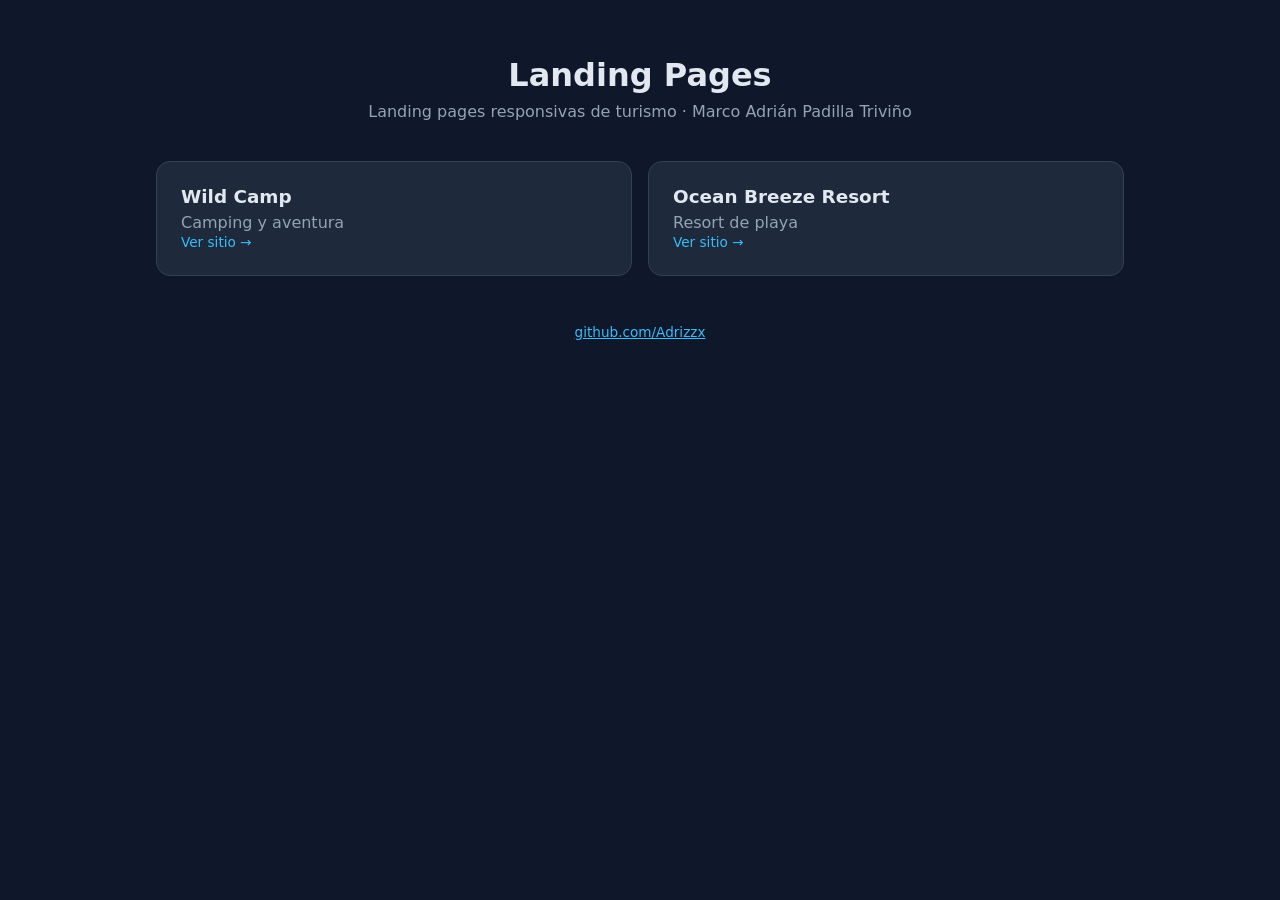
<file: index.html>
<!doctype html>
<html lang="es">
<head>
<meta charset="utf-8"><meta name="viewport" content="width=device-width,initial-scale=1">
<title>Landing Pages · Marco Padilla</title>
<style>
:root{--bg:#0f172a;--card:#1e293b;--txt:#e2e8f0;--mut:#94a3b8;--acc:#38bdf8}
*{box-sizing:border-box}body{margin:0;font-family:system-ui,Segoe UI,Roboto,sans-serif;background:var(--bg);color:var(--txt)}
header{padding:56px 16px 24px;text-align:center}h1{margin:0 0 8px;font-size:2rem}p{color:var(--mut);margin:0}
main{max-width:1000px;margin:0 auto;padding:16px;display:grid;gap:16px;grid-template-columns:repeat(auto-fit,minmax(220px,1fr))}
a.card{display:block;padding:24px;border-radius:14px;background:var(--card);color:inherit;text-decoration:none;border:1px solid #334155;transition:transform .15s,border-color .15s}
a.card:hover{transform:translateY(-3px);border-color:var(--acc)}a.card h2{margin:0 0 6px;font-size:1.15rem}a.card span{color:var(--acc);font-size:.85rem}
footer{text-align:center;color:var(--mut);padding:32px 16px;font-size:.85rem}
</style>
</head>
<body>
<header><h1>Landing Pages</h1><p>Landing pages responsivas de turismo · Marco Adrián Padilla Triviño</p></header>
<main>
<a class="card" href="wild-camp/"><h2>Wild Camp</h2><p>Camping y aventura</p><span>Ver sitio →</span></a>
<a class="card" href="ocean-breeze/"><h2>Ocean Breeze Resort</h2><p>Resort de playa</p><span>Ver sitio →</span></a>
</main>
<footer><a href="https://github.com/Adrizzx" style="color:var(--acc)">github.com/Adrizzx</a></footer>
</body>
</html>
</file>
